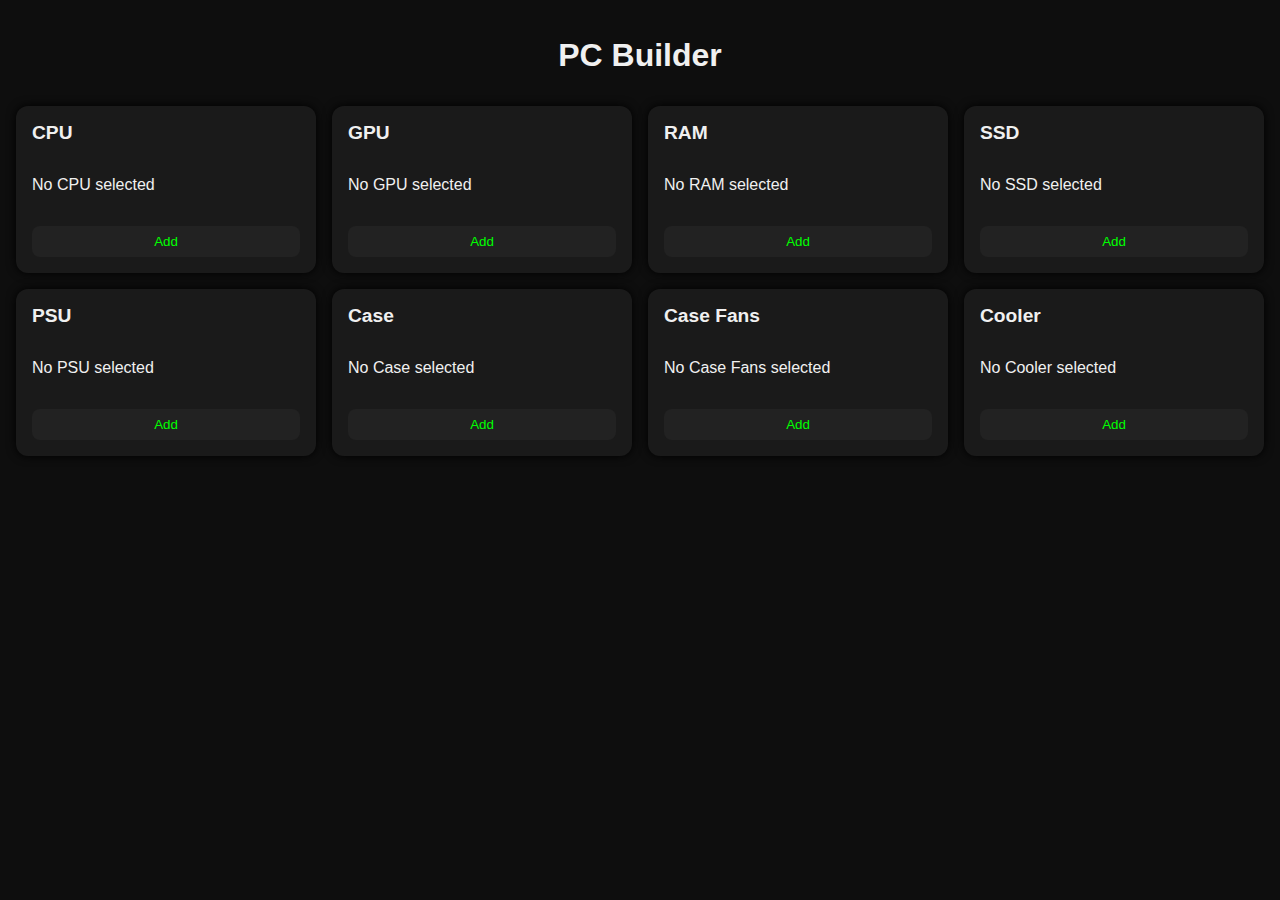
<file: index.html>
<!-- index.html -->
<!DOCTYPE html>
<html lang="en">
<head>
  <meta charset="UTF-8">
  <meta name="viewport" content="width=device-width, initial-scale=1.0">
  <link rel="stylesheet" href="style.css">
  <title>PC Builder</title>
</head>
<body>
  <h1>PC Builder</h1>
  <div class="component-grid">
    <div class="component-card">
      <h2>CPU</h2>
      <p>No CPU selected</p>
      <button class="add-btn" onclick="selectPart('cpu')">Add</button>
    </div>
    <div class="component-card">
      <h2>GPU</h2>
      <p>No GPU selected</p>
      <button class="add-btn" onclick="selectPart('gpu')">Add</button>
    </div>
    <div class="component-card">
      <h2>RAM</h2>
      <p>No RAM selected</p>
      <button class="add-btn" onclick="selectPart('ram')">Add</button>
    </div>
    <div class="component-card">
      <h2>SSD</h2>
      <p>No SSD selected</p>
      <button class="add-btn" onclick="selectPart('ssd')">Add</button>
    </div>
    <div class="component-card">
      <h2>PSU</h2>
      <p>No PSU selected</p>
      <button class="add-btn" onclick="selectPart('psu')">Add</button>
    </div>
    <div class="component-card">
      <h2>Case</h2>
      <p>No Case selected</p>
      <button class="add-btn" onclick="selectPart('case')">Add</button>
    </div>
    <div class="component-card">
      <h2>Case Fans</h2>
      <p>No Case Fans selected</p>
      <button class="add-btn" onclick="selectPart('fans')">Add</button>
    </div>
    <div class="component-card">
      <h2>Cooler</h2>
      <p>No Cooler selected</p>
      <button class="add-btn" onclick="selectPart('cooler')">Add</button>
    </div>
  </div>

  <script>
    function selectPart(category) {
      window.location.href = `select.html?type=${category}`;
    }
  </script>
</body>
</html>
</file>
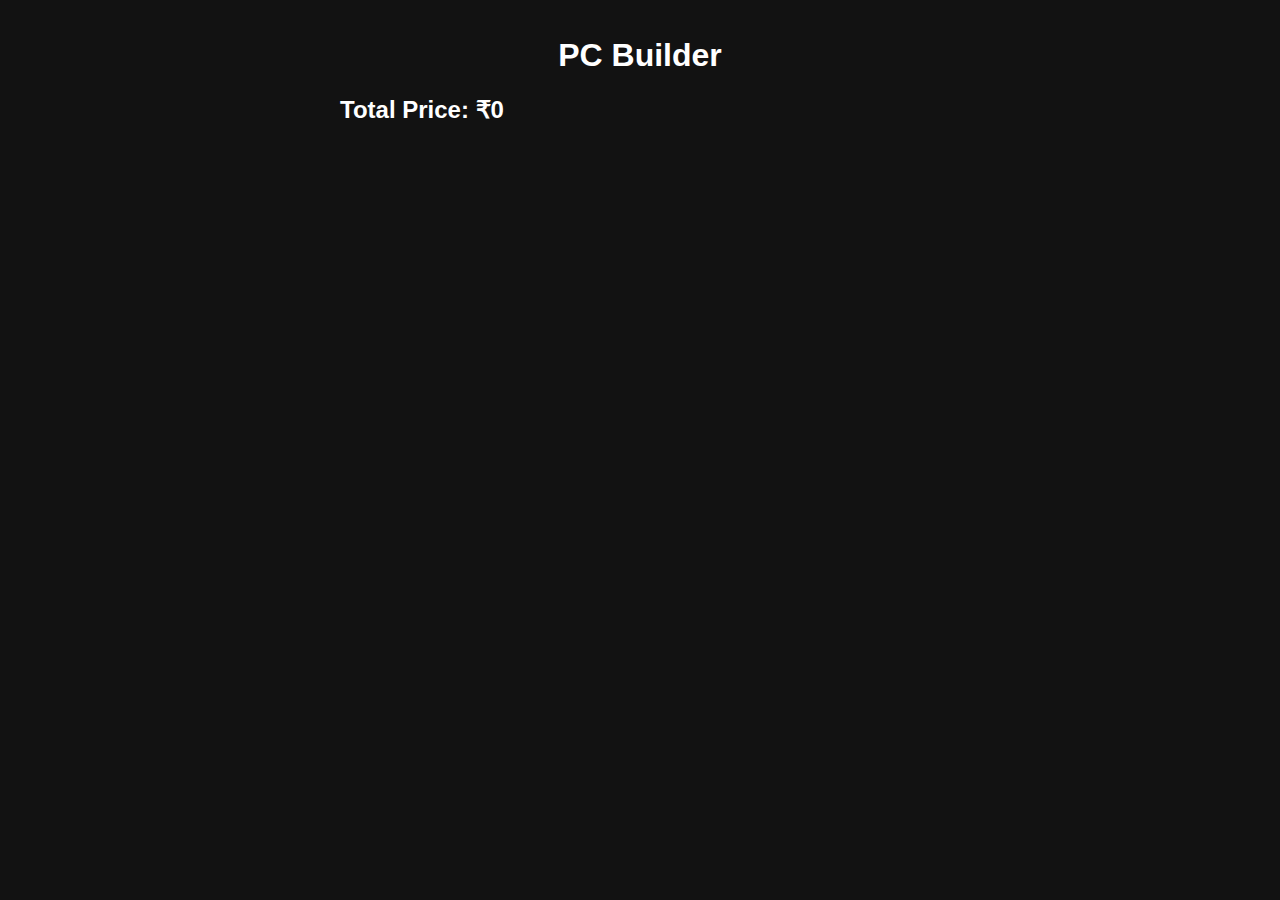
<file: builder.html>
<!DOCTYPE html><html lang="en">
    <head>
      <meta charset="UTF-8" />
        <meta name="viewport" content="width=device-width, initial-scale=1.0" />
          <title>PC Builder</title>
            <style>
                body {
                      background-color: #121212;
                            color: #ffffff;
                                  font-family: Arial, sans-serif;
                                        margin: 0;
                                              padding: 1rem;
                                                  }
                                                      h1 {
                                                            text-align: center;
                                                                }
                                                                    select, button {
                                                                          width: 100%;
                                                                                padding: 0.75rem;
                                                                                      margin: 0.5rem 0;
                                                                                            background-color: #1f1f1f;
                                                                                                  color: #ffffff;
                                                                                                        border: 1px solid #444;
                                                                                                              border-radius: 4px;
                                                                                                                    font-size: 1rem;
                                                                                                                        }
                                                                                                                            .component {
                                                                                                                                  margin-bottom: 1.5rem;
                                                                                                                                      }
                                                                                                                                          .container {
                                                                                                                                                max-width: 600px;
                                                                                                                                                      margin: 0 auto;
                                                                                                                                                          }
                                                                                                                                                              .price-display {
                                                                                                                                                                    font-size: 1.25rem;
                                                                                                                                                                          margin-top: 0.5rem;
                                                                                                                                                                              }
                                                                                                                                                                                </style>
                                                                                                                                                                                </head>
                                                                                                                                                                                <body>
                                                                                                                                                                                  <div class="container">
                                                                                                                                                                                      <h1>PC Builder</h1>
                                                                                                                                                                                          <div id="components"></div>
                                                                                                                                                                                              <h2>Total Price: ₹<span id="total-price">0</span></h2>
                                                                                                                                                                                                </div>  <script>
                                                                                                                                                                                                    const SHEET_ID = "1xJYXdAL55NAv6uiFdqg6KGbnnP4MS7oNsUo78k2b1WE";
                                                                                                                                                                                                        const SHEET_NAME = "Sheet1";
                                                                                                                                                                                                            const SHEET_URL = `https://docs.google.com/spreadsheets/d/${SHEET_ID}/gviz/tq?tqx=out:json&sheet=${SHEET_NAME}`;

                                                                                                                                                                                                                async function fetchData() {
                                                                                                                                                                                                                      const res = await fetch(SHEET_URL);
                                                                                                                                                                                                                            const text = await res.text();
                                                                                                                                                                                                                                  const json = JSON.parse(text.substr(47).slice(0, -2));
                                                                                                                                                                                                                                        const rows = json.table.rows;

                                                                                                                                                                                                                                              const components = {};

                                                                                                                                                                                                                                                    rows.forEach(row => {
                                                                                                                                                                                                                                                            const [component, manufacturer, brand, model, store, price] = row.c.map(cell => cell?.v || "");
                                                                                                                                                                                                                                                                    if (!components[component]) components[component] = [];
                                                                                                                                                                                                                                                                            components[component].push({ manufacturer, brand, model, store, price });
                                                                                                                                                                                                                                                                                  });

                                                                                                                                                                                                                                                                                        return components;
                                                                                                                                                                                                                                                                                            }

                                                                                                                                                                                                                                                                                                function updateTotal() {
                                                                                                                                                                                                                                                                                                      const selects = document.querySelectorAll("select");
                                                                                                                                                                                                                                                                                                            let total = 0;
                                                                                                                                                                                                                                                                                                                  selects.forEach(select => {
                                                                                                                                                                                                                                                                                                                          const option = select.options[select.selectedIndex];
                                                                                                                                                                                                                                                                                                                                  if (option && option.dataset.price) {
                                                                                                                                                                                                                                                                                                                                            total += parseFloat(option.dataset.price);
                                                                                                                                                                                                                                                                                                                                                    }
                                                                                                                                                                                                                                                                                                                                                          });
                                                                                                                                                                                                                                                                                                                                                                document.getElementById("total-price").textContent = total.toFixed(2);
                                                                                                                                                                                                                                                                                                                                                                    }

                                                                                                                                                                                                                                                                                                                                                                        function createComponentDropdown(name, items) {
                                                                                                                                                                                                                                                                                                                                                                              const div = document.createElement("div");
                                                                                                                                                                                                                                                                                                                                                                                    div.className = "component";

                                                                                                                                                                                                                                                                                                                                                                                          const label = document.createElement("label");
                                                                                                                                                                                                                                                                                                                                                                                                label.textContent = name;

                                                                                                                                                                                                                                                                                                                                                                                                      const select = document.createElement("select");
                                                                                                                                                                                                                                                                                                                                                                                                            select.addEventListener("change", updateTotal);

                                                                                                                                                                                                                                                                                                                                                                                                                  items.forEach(item => {
                                                                                                                                                                                                                                                                                                                                                                                                                          const opt = document.createElement("option");
                                                                                                                                                                                                                                                                                                                                                                                                                                  opt.textContent = `${item.model} (${item.store}) - ₹${item.price}`;
                                                                                                                                                                                                                                                                                                                                                                                                                                          opt.dataset.price = item.price;
                                                                                                                                                                                                                                                                                                                                                                                                                                                  select.appendChild(opt);
                                                                                                                                                                                                                                                                                                                                                                                                                                                        });

                                                                                                                                                                                                                                                                                                                                                                                                                                                              div.appendChild(label);
                                                                                                                                                                                                                                                                                                                                                                                                                                                                    div.appendChild(select);
                                                                                                                                                                                                                                                                                                                                                                                                                                                                          document.getElementById("components").appendChild(div);
                                                                                                                                                                                                                                                                                                                                                                                                                                                                              }

                                                                                                                                                                                                                                                                                                                                                                                                                                                                                  async function init() {
                                                                                                                                                                                                                                                                                                                                                                                                                                                                                        const data = await fetchData();
                                                                                                                                                                                                                                                                                                                                                                                                                                                                                              for (const [component, items] of Object.entries(data)) {
                                                                                                                                                                                                                                                                                                                                                                                                                                                                                                      createComponentDropdown(component, items);
                                                                                                                                                                                                                                                                                                                                                                                                                                                                                                            }
                                                                                                                                                                                                                                                                                                                                                                                                                                                                                                                  updateTotal();
                                                                                                                                                                                                                                                                                                                                                                                                                                                                                                                      }

                                                                                                                                                                                                                                                                                                                                                                                                                                                                                                                          init();
                                                                                                                                                                                                                                                                                                                                                                                                                                                                                                                            </script></body>
                                                                                                                                                                                                                                                                                                                                                                                                                                                                                                                            </html>
</file>
<file: style.css>
body {
  background-color: #0e0e0e;
  color: #f0f0f0;
  font-family: 'Segoe UI', sans-serif;
  margin: 0;
  padding: 1rem;
}

h1 {
  text-align: center;
  margin-bottom: 2rem;
}

.component-grid {
  display: grid;
  grid-template-columns: repeat(auto-fit, minmax(280px, 1fr));
  gap: 1rem;
    }

.component-card {
  background: #1a1a1a;
  border-radius: 12px;
  padding: 1rem;
  box-shadow: 0 0 10px #000;
  display: flex;
  flex-direction: column;
  justify-content: space-between;
    }
.component-card h2 {
  margin-top: 0;
  font-size: 1.2rem;
}

.add-btn {
  margin-top: 1rem;
  background-color: #222;
  color: #0f0;
  border: none;
  padding: 0.5rem 1rem;
  border-radius: 8px;
  cursor: pointer;
  transition: background 0.2s ease-in-out;
}

.add-btn:hover {
  background-color: #0f0;
  color: #000;
}
</file>
